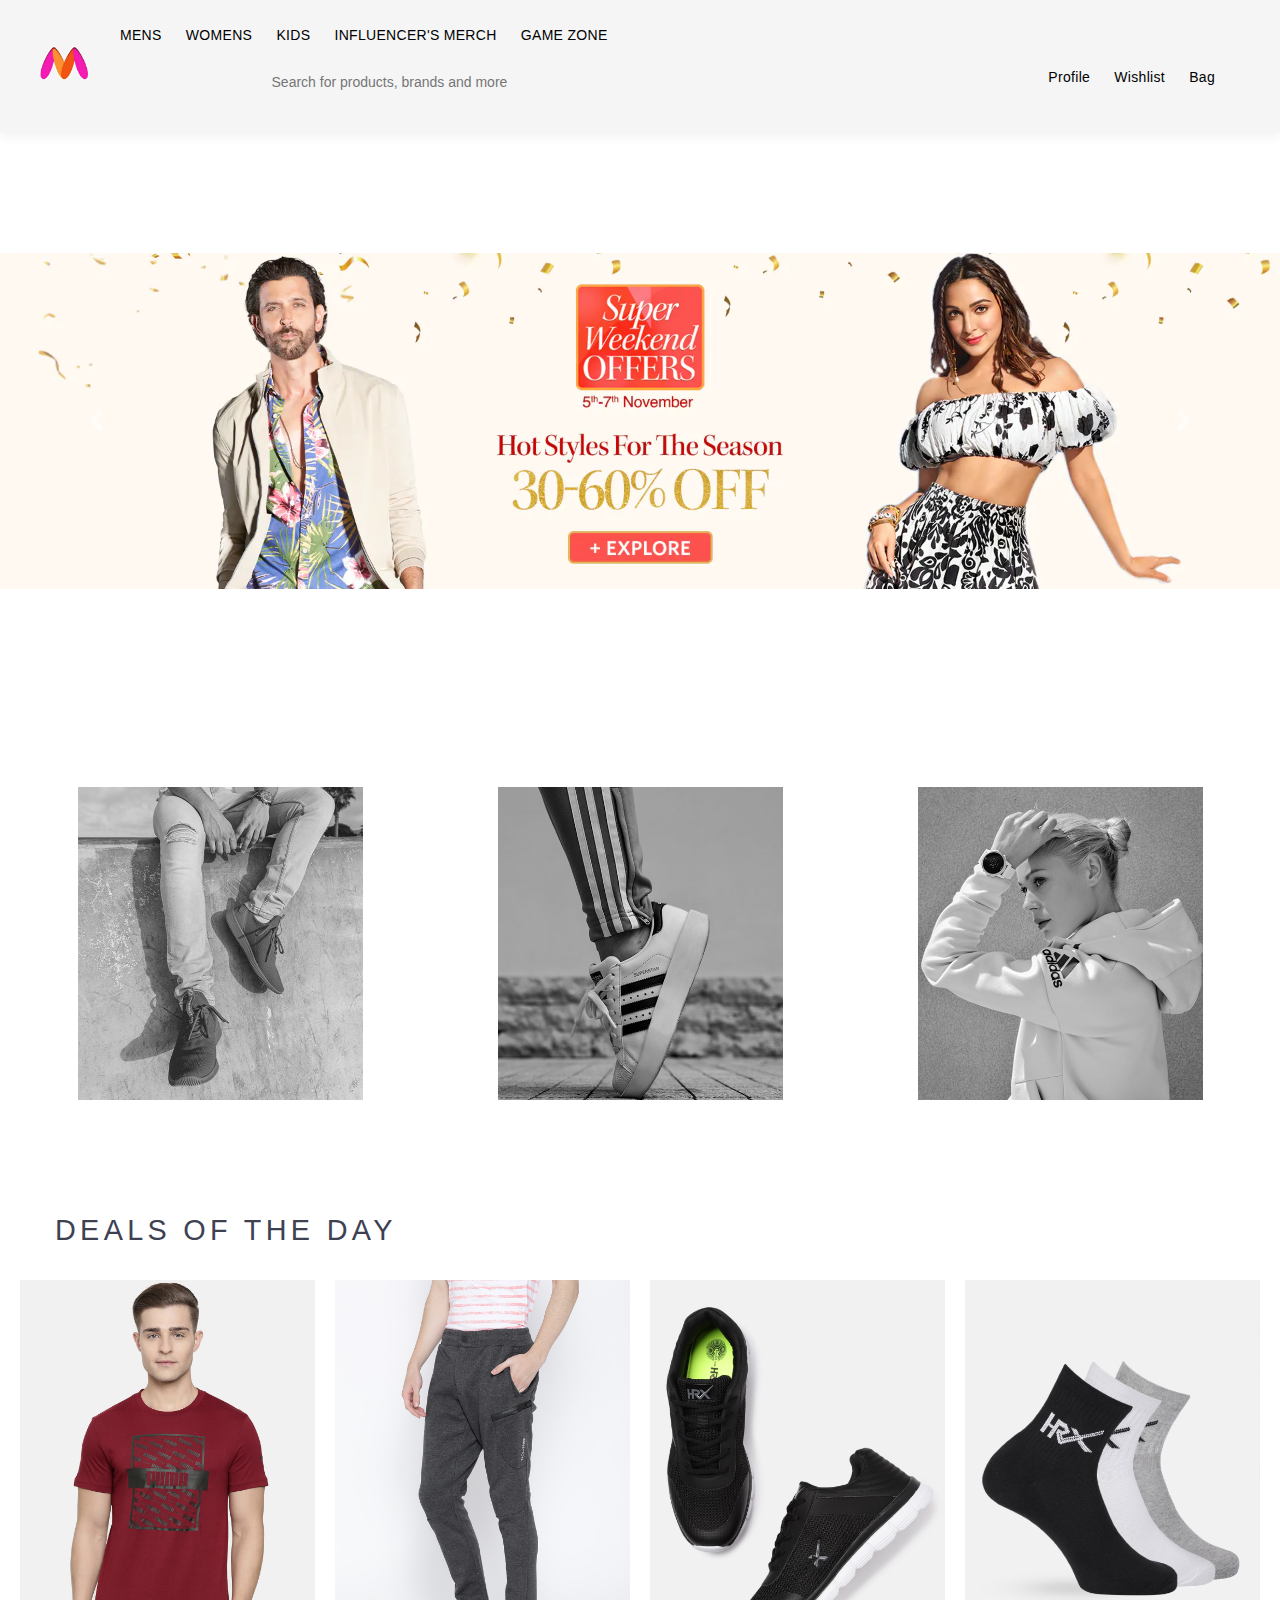
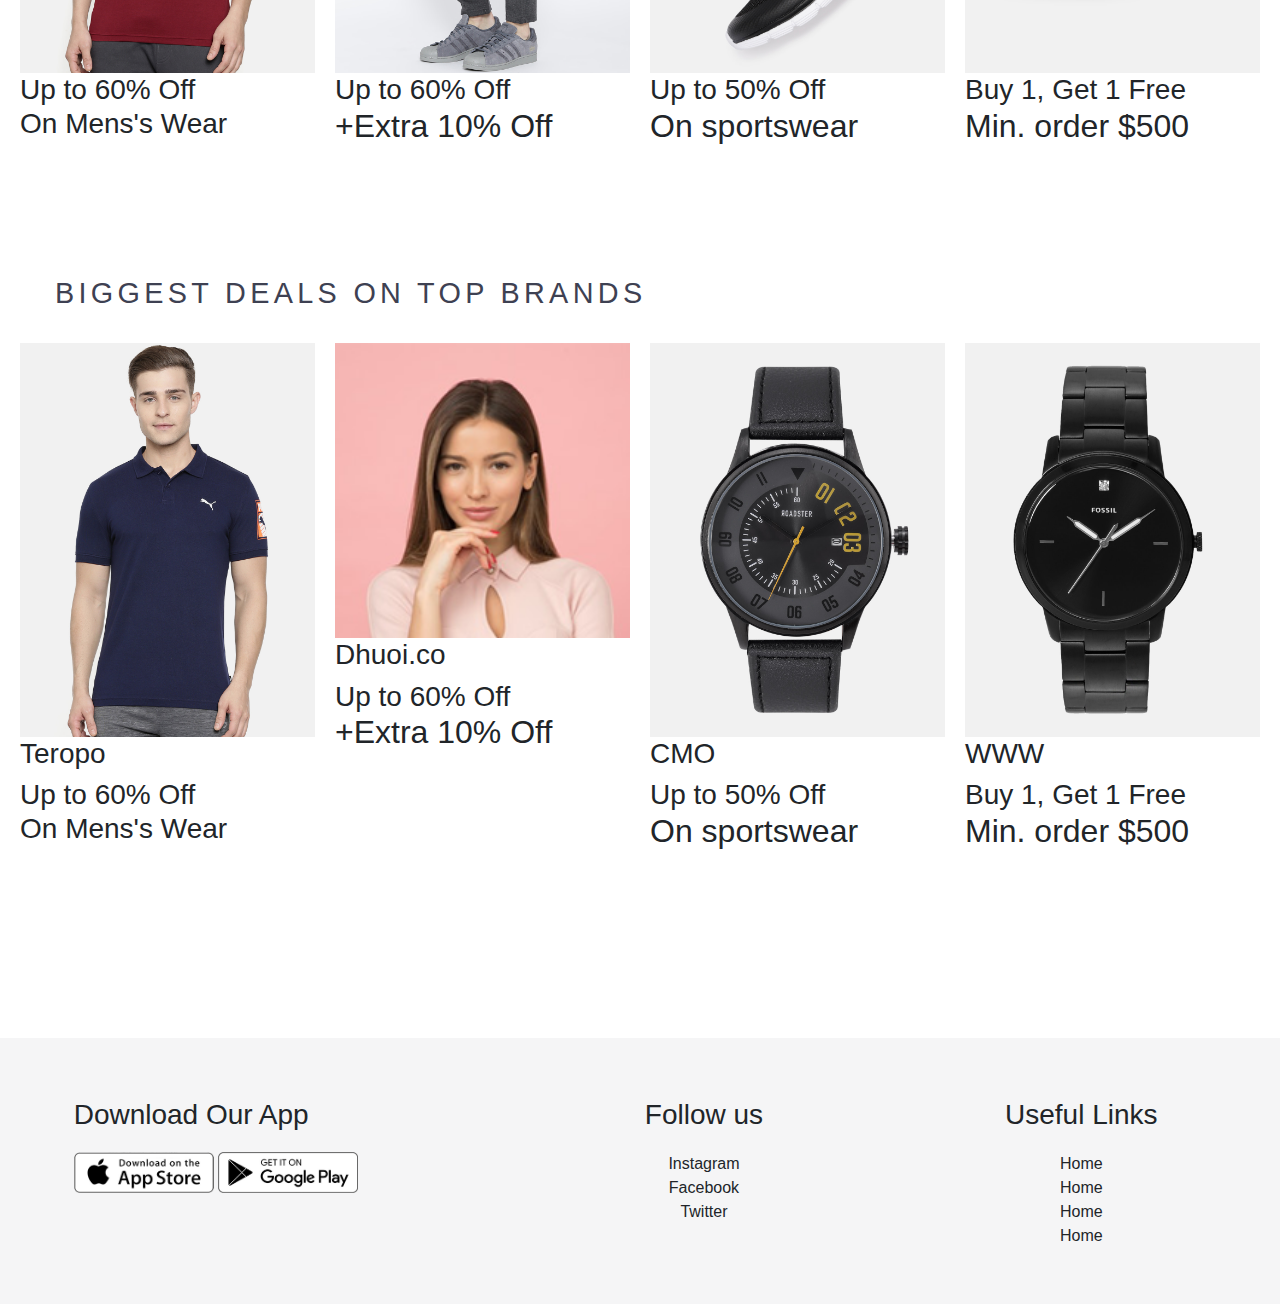
<file: index.html>
<!DOCTYPE html>
<html lang="en">
<head>
    <!-- java script for animations  -->
  <script src="https://code.jquery.com/jquery-3.3.1.slim.min.js"
  integrity="sha384-q8i/X+965DzO0rT7abK41JStQIAqVgRVzpbzo5smXKp4YfRvH+8abtTE1Pi6jizo"
  crossorigin="anonymous"></script>
<script src="https://cdnjs.cloudflare.com/ajax/libs/popper.js/1.14.7/umd/popper.min.js"
  integrity="sha384-UO2eT0CpHqdSJQ6hJty5KVphtPhzWj9WO1clHTMGa3JDZwrnQq4sF86dIHNDz0W1"
  crossorigin="anonymous"></script>
<script src="https://stackpath.bootstrapcdn.com/bootstrap/4.3.1/js/bootstrap.min.js"
  integrity="sha384-JjSmVgyd0p3pXB1rRibZUAYoIIy6OrQ6VrjIEaFf/nJGzIxFDsf4x0xIM+B07jRM"
  crossorigin="anonymous"></script>

  <link rel="stylesheet" href="https://stackpath.bootstrapcdn.com/bootstrap/4.3.1/css/bootstrap.min.css"
    integrity="sha384-ggOyR0iXCbMQv3Xipma34MD+dH/1fQ784/j6cY/iJTQUOhcWr7x9JvoRxT2MZw1T" crossorigin="anonymous" />
    <meta charset="UTF-8">
    <meta http-equiv="X-UA-Compatible" content="IE=edge">
    <meta name="viewport" content="width=device-width, initial-scale=1.0">
    <title>Myntra</title>
    <link rel="stylesheet" href="style.css">
    <link rel="stylesheet" href="https://use.fontawesome.com/releases/v5.15.2/css/all.css" integrity="sha384-vSIIfh2YWi9wW0r9iZe7RJPrKwp6bG+s9QZMoITbCckVJqGCCRhc+ccxNcdpHuYu" crossorigin="anonymous">
     
</head>
<body>
 
    <section>
       <div class="navbar">
           <div class="logo">
            <a href="index.html"><img src="./images/logo.png" alt="" width="75px"></a>
           </div>
           <nav>
               <ul>
                   <li class="men"><a href="http://">mens</a></li>
                   <li class="women"><a href="http://">womens</a></li>
                   <li class="kids"><a href="http://">kids</a></li>
                   <li class="home"><a href="influencer.html">Influencer's Merch</a></li>
                   <li class="offers"><a href="skincareRegimenQuiz-master/index.html">Game Zone</a></li>
               </ul>
               <div class="searchContainer">
                <i class="fa fa-search searchIcon"></i>
                <input class="searchBox" type="text" placeholder="Search for products, brands and more">
              </div>
           </nav>

           <div class="menu">
            <li class="home"> <i class="far fa-user"></i> <br><a href="http://">profile</a></li>
            <li class="offers"><i class="far fa-heart" aria-hidden="true"></i> <br> <a href="http://">wishlist</a></li>
            <li class="offers"><i class="fa fa-shopping-bag" aria-hidden="true"></i> <br> <a href="http://">bag</a></li>
           </div>
       </div>
       </section>
       <div style="padding: 60px;"></div>

       <!--testimonial section-->
       <section id="testimonials">
        <div id="carouselExampleControls" class="carousel slide" data-ride="false" data-interval="10000">
          <div class="carousel-inner">
            <div class="carousel-item active">
              <img class="testimonial-image" src="images/home_page/1.webp" alt="" srcset=""/>
            </div>
            <div class="carousel-item">
                <a href="./spin-wheel-master/example.html"><img class="testimonial-image" src="images/home_page/2.png" alt="" srcset=""/></a>
            </div>
            <div class="carousel-item">
                <img class="testimonial-image" src="images/home_page/3.webp" alt="" srcset=""/>
            </div>
            <div class="carousel-item">
                <img class="testimonial-image" src="images/home_page/4.webp" alt="" srcset=""/>
            </div>
            <div class="carousel-item">
                <img class="testimonial-image" src="images/home_page/5.webp" alt="" srcset=""/>
            </div>
          </div>
          <a class="carousel-control-prev" href="#carouselExampleControls" role="button" data-slide="prev">
            <span class="carousel-control-prev-icon" aria-hidden="true"></span>
            <span class="sr-only">Previous</span>
          </a>
          <a class="carousel-control-next" href="#carouselExampleControls" role="button" data-slide="next">
            <span class="carousel-control-next-icon" aria-hidden="true"></span>
            <span class="sr-only">Next</span>
          </a>
        </div>
      </section>

       <!-- <div class="container">
           <div class="row">
               <div class="col-6">
                   <img src="./images/Untitled design (1).png" alt="">
               </div>
               <div class="col-6" id="c">
                   <h1>Heaven-Scent Just For You</h1>
                   <p>Spring fragrances at Min.40% Off</p>
                   <a href="" class="btn">Explore Now &#10140;</a>

               </div>
           </div>
       </div> -->
    <!-- -------Features Categories------- -->
    <section>
    <div class="categories">
        <div class="container">
            <div class="row">
                <div class="col-3">
                    <img src="./images/category-1.jpg" alt="" srcset="">
                </div>
                <div class="col-3">
                    <img src="./images/category-2.jpg" alt="" srcset="">
                </div>
                <div class="col-3">
                    <img src="./images/category-3.jpg" alt="" srcset="">
                </div>
            </div>
        </div>
    </div>
   </div>
</section>



    <!-- -------Features Products------- -->
    <div class="container">
        <h2 class="title">Deals of the day</h2>
        <div class="row">

            <div class="col-4">
                <img src="images/product-1.jpg" alt="" srcset="">
                <h3>Up to 60% Off <br> On Mens's Wear</h3>
            </div>
            <div class="col-4">
                <img src="images/product-3.jpg" alt="" srcset="">
                <h3>Up to 60% Off <br> <span class="extra">+Extra 10% Off</span></h3>
            </div>
            <div class="col-4">
                <img src="images/product-2.jpg" alt="" srcset="">
                <h3>Up to 50% Off <br> <span class="extra">On sportswear</span></h3>
            </div>
            <div class="col-4">
                <img src="images/product-7.jpg" alt="" srcset="">
                <h3>Buy 1, Get 1 Free<br> <span class="extra">Min. order $500</span></h3>
            </div>
        </div>
    </div>
    <!-- -------Features Products------- -->
    <div class="container">
        <h2 class="title">Biggest Deals on top Brands</h2>
        <div class="row">

            <div class="col-4">
                <img src="images/product-4.jpg" alt="" srcset="">
                <h3>Teropo</h3>
                <h3>Up to 60% Off <br> On Mens's Wear</h3>
               
            </div>
            <div class="col-4">
                <img src="images/user-3.png" alt="" srcset="">
                <h3>Dhuoi.co</h3>
                <h3>Up to 60% Off <br> <span class="extra">+Extra 10% Off</span></h3>
            </div>
            <div class="col-4">
                <img src="images/product-9.jpg" alt="" srcset="">
                <h3>CMO</h3>
                <h3>Up to 50% Off <br> <span class="extra">On sportswear</span></h3>
            </div>
            <div class="col-4">
                <img src="images/product-8.jpg" alt="" srcset="">
                <h3>WWW</h3>
                <h3>Buy 1, Get 1 Free<br> <span class="extra">Min. order $500</span></h3>
            </div>
        </div>
    </div>
<!-- Brands -->
<!-- <div class="brands">
    <div class="small-container">
        <div class="row">
            <div class="col-5">
                <img src="images/logo-coca-cola.png" alt="" srcset="">
            </div>
            <div class="col-5">
                <img src="images/logo-godrej.png" alt="" srcset="">
            </div>
            <div class="col-5">
                <img src="images/logo-oppo.png" alt="" srcset="">
            </div>
            <div class="col-5">
                <img src="images/logo-paypal.png" alt="" srcset="">
            </div>
            <div class="col-5">
                <img src="images/logo-philips.png" alt="" srcset="">
            </div>
        </div>
    </div>
</div> -->
<div style="padding: 60px;"></div>

<div class="footer">
    <div class="container">
        <div class="row">
            <div class="footer-col-1">
                <h3 class="download">Download Our App</h3>
                <div class="app-logo">
                    <img src="images/app-store.png" alt="" srcset="">
                    <img src="images/play-store.png" alt="" srcset="">
                </div>
            </div>
            <div class="footer-col-3">
                <h3>Follow us</h3>
                <ul>
                    <li>Instagram</li>
                    <li>Facebook</li>
                    <li>Twitter</li>
                </ul>
            </div>
            <div class="footer-col-4">
                <h3>Useful Links</h3>
                <ul>
                    <li>Home</li>
                    <li>Home</li>
                    <li>Home</li>
                    <li>Home</li>
                </ul>
            </div>
        </div> 
    </div>
</div>
</body>
</html>
</file>
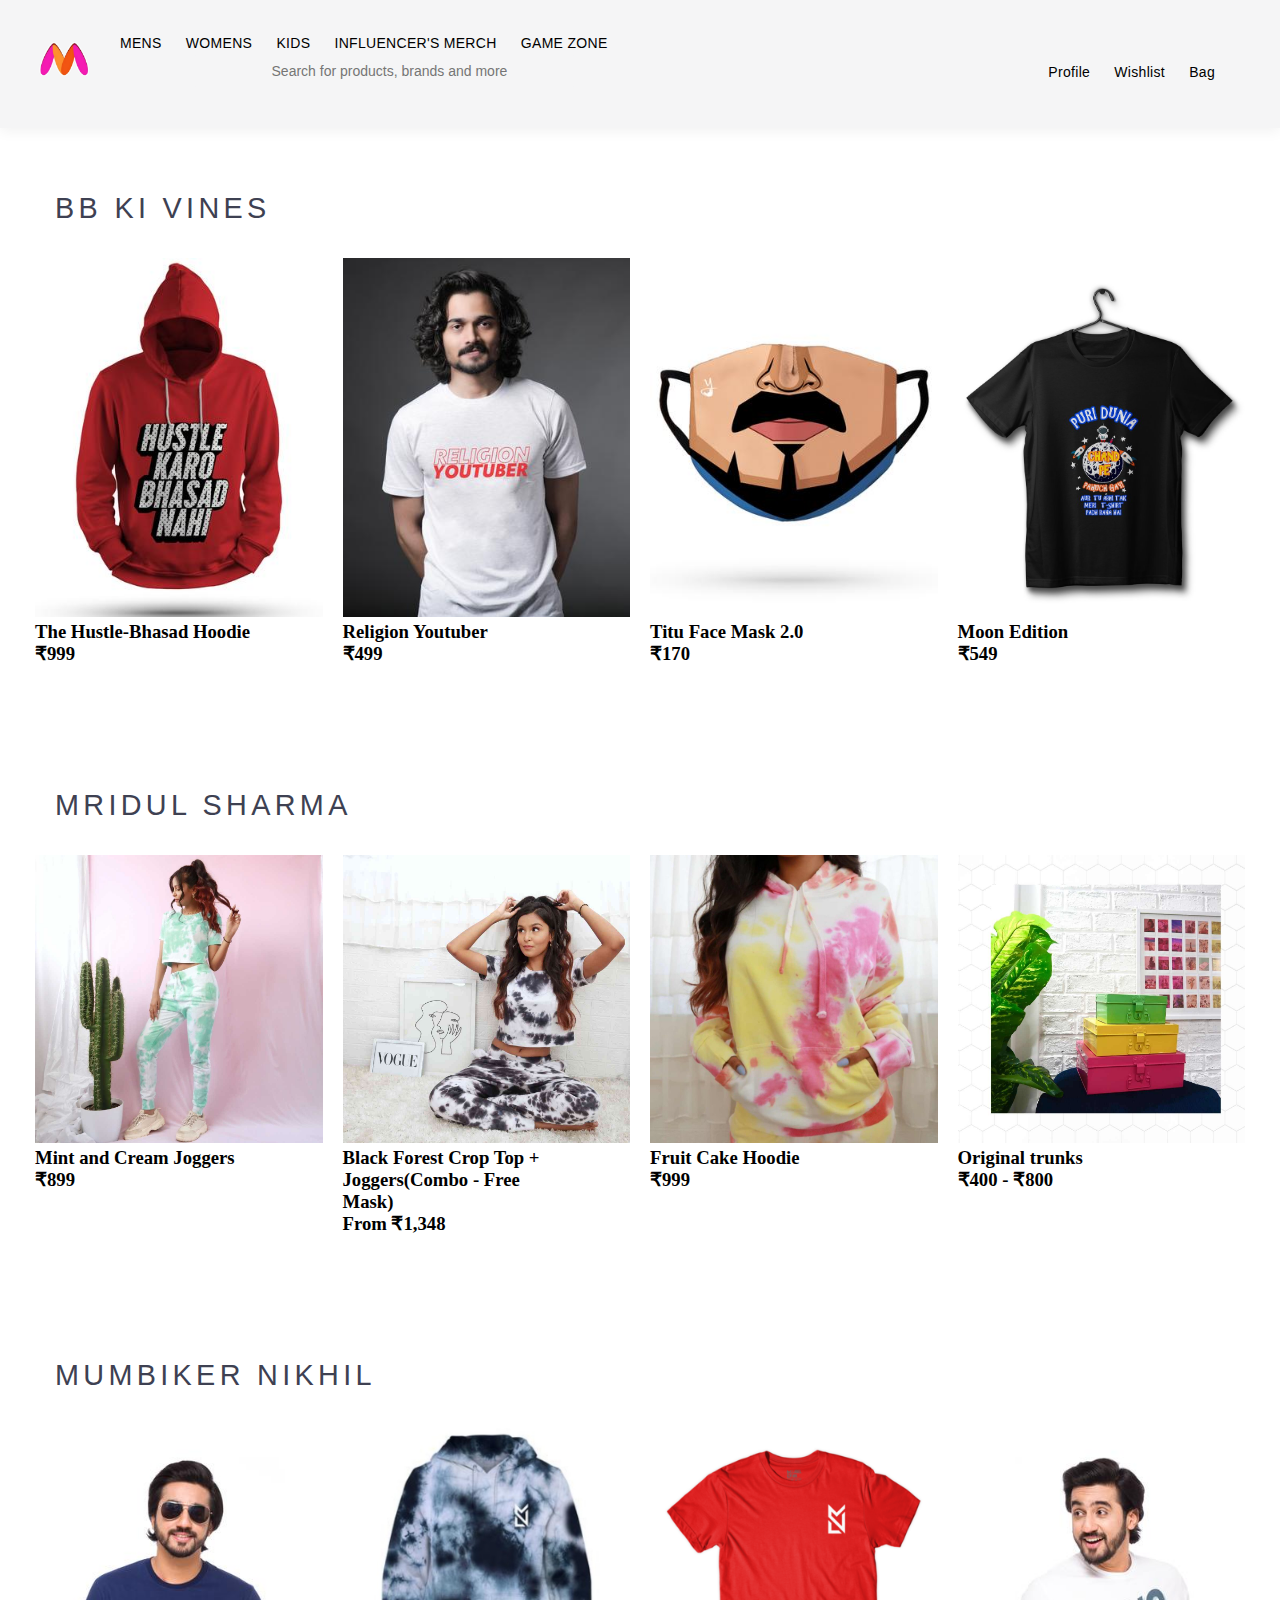
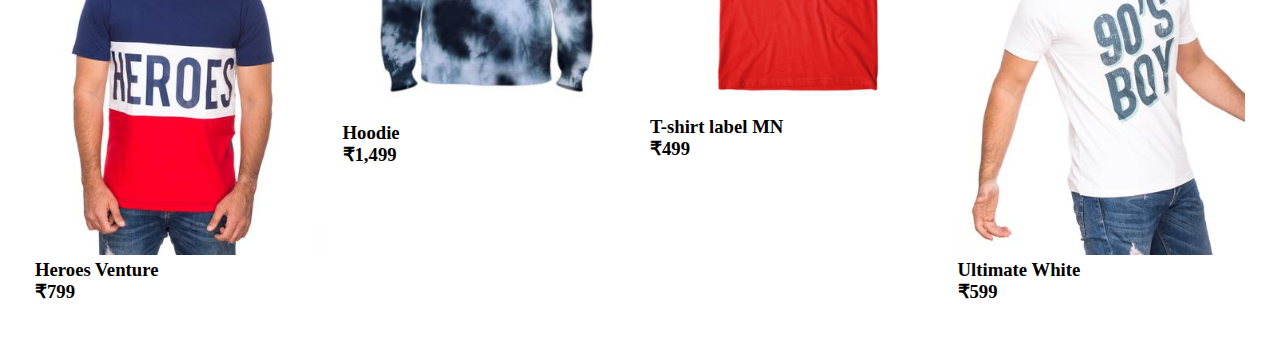
<file: influencer.html>
<!DOCTYPE html>
<html lang="en">
<head>
    <meta charset="UTF-8">
    <meta http-equiv="X-UA-Compatible" content="IE=edge">
    <meta name="viewport" content="width=device-width, initial-scale=1.0">
    <title>Influencer's Merch</title>
    <link rel="stylesheet" href="style.css">
    <link rel="stylesheet" href="https://use.fontawesome.com/releases/v5.15.2/css/all.css" integrity="sha384-vSIIfh2YWi9wW0r9iZe7RJPrKwp6bG+s9QZMoITbCckVJqGCCRhc+ccxNcdpHuYu" crossorigin="anonymous">
</head>
<body>
    <div class="navbar">
        <div class="logo">
            <a href="index.html"><img src="./images/logo.png" alt="" width="75px"></a>
        </div>
        <nav>
            <ul>
                <li class="men"><a href="http://">mens</a></li>
                <li class="women"><a href="http://">womens</a></li>
                <li class="kids"><a href="http://">kids</a></li>
                <li class="home"><a href="influencer.html">Influencer's Merch</a></li>
                <li class="offers"><a href="skincareRegimenQuiz-master/index.html">Game Zone</a></li>
            </ul>
            <div class="searchContainer">
             <i class="fa fa-search searchIcon"></i>
             <input class="searchBox" type="text" placeholder="Search for products, brands and more">
           </div>
        </nav>

        <div class="menu">
         <li class="home"> <i class="far fa-user"></i> <br><a href="http://">profile</a></li>
         <li class="offers"><i class="far fa-heart" aria-hidden="true"></i> <br> <a href="http://">wishlist</a></li>
         <li class="offers"><i class="fa fa-shopping-bag" aria-hidden="true"></i> <br> <a href="http://">bag</a></li>
        </div>
    </div>
    <div style="padding: 60;"></div>

    <div class="container">
        <h2 class="title">BB Ki vines</h2>
        <div class="row">

            <div class="col-4">
                <img src="images/influencer/bb.jpg" alt="" srcset="">
                <h3>The Hustle-Bhasad Hoodie<br>₹999</h3>

            </div>
            <div class="col-4">
                <img src="images/influencer/bb1.jpg" alt="" srcset="">
                <h3>Religion Youtuber<br>₹499</h3>
            </div>
            <div class="col-4">
                <img src="images/influencer/bb2.jpg" alt="" srcset="">
                <h3>Titu Face Mask 2.0<br>₹170</h3>
            </div>
            <div class="col-4">
                <img src="images/influencer/bb3.jpg" alt="" srcset="">
                <h3>Moon Edition<br>₹549</h3>
            </div>
        </div>
    </div>


    <div class="container">
        <h2 class="title">Mridul Sharma</h2>
        <div class="row">
            <div class="col-4">
                <img src="images/influencer/mridul_sharma.jpg" alt="" srcset="">
                <h3>Mint and Cream Joggers<br>₹899</h3>
            </div>
            <div class="col-4">
                <img src="images/influencer/mridul_sharma1.jpg" alt="" srcset="">
                <h3>Black Forest Crop Top +<br>Joggers(Combo - Free <br>Mask) <br>From ₹1,348</h3>
            </div>
            <div class="col-4">
                <img src="images/influencer/mridul_sharma2.jpg" alt="" srcset="">
                <h3>Fruit Cake Hoodie<br>₹999</h3>

            </div>
            <div class="col-4">
                <img src="images/influencer/mridul_sharma3.jpg" alt="" srcset="">
                <h3>Original trunks<br>₹400 - ₹800</h3>
            </div>
        </div>
    </div>


    <div class="container">
        <h2 class="title">Mumbiker Nikhil</h2>
        <div class="row">

            <div class="col-4">
                <img src="images/influencer/mn2.jpg" alt="" srcset="">
                <h3>Heroes Venture<br>₹799</h3>

            </div>
            <div class="col-4">
                <img src="images/influencer/mn.jpg" alt="" srcset="">
                <h3>Hoodie<br>₹1,499</h3>
            </div>
            <div class="col-4">
                <img src="images/influencer/mn1.png" alt="" srcset="">
                <h3>T-shirt label MN<br>₹499</h3>
            </div>
            <div class="col-4">
                <img src="images/influencer/mn3.jpg" alt="" srcset="">
                <h3>Ultimate White<br>₹599</h3>
            </div>
        </div>
    </div>
</body>
</html>
</file>
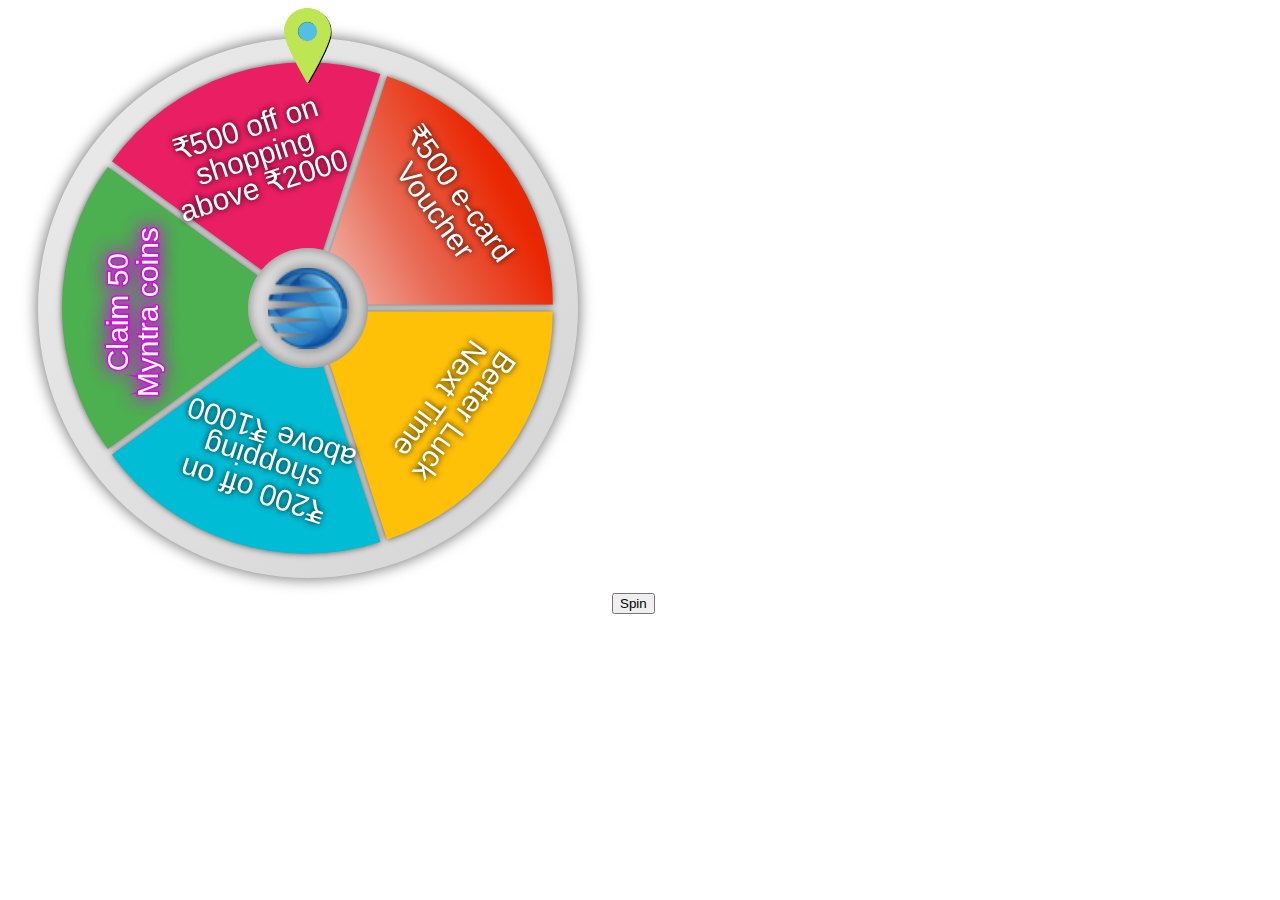
<file: spin-wheel-master/example.html>
<!doctype html>
<html lang="en">

<head>
  <meta charset="UTF-8">
  <title>Spin Wheel</title>
  <link rel="stylesheet" href="style.css">
  <script src="lib/jquery.min.js"></script>
  <script src="src/jquery.spin-wheel.js"></script>
  <script src="src/jquery.spin-wheel-skins.js"></script>
  <link rel="stylesheet" href="style.css">
</head>

<body>
  <div id="spinwheel"></div>
  <button type="button" id="spin">Spin</button>
  <script class="spinwheel">
    $(function () {

      SpinWheelSkins['myskin'] = $.extend({}, SpinWheelSkins.default);
      //SpinWheelSkins['myskin'].innerCircle[0]['shadow'].type = 'outer';
      SpinWheelSkins['myskin'].innerCircle[1]['color'] = null;
      SpinWheelSkins['myskin'].innerCircle[1]['image'] = 'logo.png';

      $("#spinwheel").spinWheel({
        slices: [
          { label: 'Better Luck Next Time', chance: 30, prize: false },
          { label: '₹200 off on shopping above ₹1000', chance: 30, prize: true },
          { label: 'Claim 50 Myntra coins', chance: 20, prize: true, style: { text: { color: '#ffffff', font: 'sans-serif', font_size: 10, shadow: { blur: 6, color: '#d011dd' }, stroke: { width: 1, color: '#d011dd' } } } },
          { label: '₹500 off on shopping above ₹2000', chance: 8, prize: true },
          { label: '₹500 e-card Voucher', chance: 2, prize: true },

        ],
        skin: 'myskin',
        radius: 300,
        tick_sound: 'tick.mp3',
        duration:9000,
        speed:6,
        onStop: function (idx, slice) {
          console.log('winner is ', idx, slice);
        }
      });

      $("#spin").click(function () {
        $("#spinwheel").spinWheel().spin();
      })
    });
  </script>
</body>

</html>
</file>
<file: style.css>
*{
    margin: 0;
    padding: 0;
    box-sizing: border-box;
}

a{
    text-decoration: none;
    color: black;
}

.navbar{
    display: flex;
    align-items: center;
    padding: 25px;
    top: 0;
    box-shadow: 0 4px 12px 0 rgb(0 0 0 / 5%);
    font-weight: 500;
    font-family: -apple-system, BlinkMacSystemFont, 'Segoe UI', Roboto, Oxygen, Ubuntu, Cantarell, 'Open Sans', 'Helvetica Neue', sans-serif;
    text-transform: uppercase;
    font-size: 14px;
    letter-spacing: .3px;
    background-color:#f5f5f6;
}

nav{
    flex: 1;
    text-align: left;
}

nav ul{
    display: inline-block;
    list-style-type: none;
    
}

nav ul li{
    display: inline-block;
    margin-left: 20px;
}

nav ul li.men:hover, .home:hover{
    border-bottom: 4px solid #ee5f73;
}
nav ul li.women:hover{
    border-bottom: 4px solid #fb56c1;
}

nav ul li.kids:hover{
    border-bottom: 4px solid #ee5f73;
    
}

nav ul li.home:hover{
    border-bottom: 4px solid #f2c210;
}

nav ul li.offers:hover{
    border-bottom: 4px solid #0db7af;
}

.menu{
    margin-right: 20px;
    text-align: center;
    text-transform: capitalize;
    
}

.menu li{
    display: inline-block;
    margin-right: 20px;
}

.searchContainer {
    display: inline-flex;
    flex: 1 1 300px;
    position: relative;
   
    border-radius: 5px;
    overflow: hidden;
    margin-left: 10%;
    width: 40%;
    background: #f5f5f6;
    height: 30%;
    
  }

  .searchIcon {
    padding: 0.9rem;
    color: #696e79;
  }
  
 
  .searchBox {
    border: transparent;
    padding: 0.5rem 0.5rem 0.5rem 0;
    flex: 1;
    width: 40%;
    margin-left: 2%;
    background: #f5f5f6;
    height: 50%;
  }
  
 input[type=text]{
    margin-left: 10%;
    width: 40%;
    height: 40px;
    font-size: 14px;
    padding: 10px;
    color: #696e79;
    border-radius: 0 4px 4px 0;
    line-height: 24px;
    background: #f5f5f6;
 }

 input[type=text]:focus{
    background: #fff;
    border: #fff;
}





.container{
    max-width: 1300px;
    margin: 50px auto 50px auto;
    padding: 100px 25px;
  
}


.row{
    display: flex;
    align-items: flex-start;
    flex-wrap: wrap;
    justify-content: space-around;
  
   
}

.col-6{
    flex-basis: 50%;
    min-width: 100px;
    font-size: 2rem;
    cursor: pointer;
 
}

.col-6 img{
    max-width: 100%;
    padding: 20px 0;
}

.col-6 h1,p {
    font-size: 3rem;
    line-height: 60px;
    margin: 25px 0;
    padding-left: 20px;
  }

.col-6 p{
    font-family: monospace;
}

.col-6 h1{
    font-family: Cambria, Cochin, Georgia, Times, 'Times New Roman', serif;
    font-weight: 300;
}

  .btn {
    display: inline-block;
    background: transparent;
    color: #000;
    padding-left: 20px;
  }
  
  


/* ----Features Categories---- */

.categories {
    margin: 70px 0;
  }
  .categories img{
      filter: grayscale(100%);
      transition: filter 0.5s;
      cursor: pointer;
  }

  .categories img:hover{
      filter: grayscale(0%);
  }
  .col-3 {
    flex-basis: 30%;
    min-width: 250px;
    margin-bottom: 30px;
    cursor: pointer;
  }
  
  .col-3 img {
    width: 100%;
  }
  
  .container {
    max-width: 100vw;
    margin: auto;
    padding: 0 25px;
  }
  
  #testimonials {
    text-align: center;
    color: #fff;
    padding-bottom: 10%;
    margin: 0;
  }
  .testimonial-image {
    width: 100%;
  }
  .carousel-item {
    padding:0;
    margin: 0;
  }

  /* Features Products */
.title {
    text-align: left;
    margin: 0 auto 80px;
    position: relative;
    line-height: 60px;
    letter-spacing: .15em;
    color: #3e4152;
    font-family: Whitney,-apple-system,BlinkMacSystemFont,Segoe UI,Roboto,Helvetica,Arial,sans-serif;
    font-size: 1.8em;
    font-weight: 200;
    margin: 50px 0 10px 30px;
    max-height: 5em;
    font-weight: 500;
    text-transform: uppercase;
  }
  .col-4 {
    flex-basis: 25%;
    padding: 10px;
    min-height: 200px;
    margin-bottom: 50px;
    transition: transform 0.5s;
    cursor: pointer;
  }
  
  .col-4 img {
    width: 100%;
  }
  .col-4 h1,h2{
   
    font-family: Georgia, 'Times New Roman', Times, serif;
    font-weight: 200;
  }
  .col-4 h1 {
    font-size: 2.7rem;
    color: #3b3b3b;
  }
.col-4 h2{
    font-size: 2.2rem;
    padding: 10px 0;
    
}
  .extra{
      font-size: 2rem;
  }
  
  .rating {
    color: #ff523b;
  }
  
  .col-4:hover {
    transform: translateY(-5px);
  }
  



  
/* Brands */

.brands {
    margin: 100px auto;
  }
  
  .col-5 {
    width: 160px;
  }
  
  .col-5 img {
    width: 100%;
    cursor: pointer;
    filter: grayscale(100%);
    transition: filter 0.5s;
  }
  
  .col-5 img:hover {
    filter: grayscale(0%);
  }
  
  
/* Footer */

.footer {
    background-color: #f5f5f6;
    padding: 60px 0 20px;
  }
  .footer p{
      font-size: 30px;
  }
  
  .footer ul{
      list-style-type: none;
  }
  .footer h3 {
    
    margin-bottom: 20px;
  }
  .download{
      text-align: start;
  }
  .footer-col-1,
  .footer-col-2,
  .footer-col-3,
  .footer-col-4 {
    min-width: 250px;
    margin-bottom: 20px;
  }
  .footer-col-1 {
    flex-basis: 30%;
  }
  
  .footer-col-2 {
    flex: 1;
    text-align: center;
  }
  
  .footer-col-2 img {
    width: 180px;
    margin-bottom: 20px;
  }
  
  .footer-col-3,
  .footer-col-4 {
    flex-basis: 12%;
    text-align: center;
  }
  
  .app-logo {
    margin-top: 20px;
  }
  
  .app-logo img {
    width: 140px;
  }
  
  .footer hr {
    border: none;
    background: #b5b5b5;
    height: 1px;
    margin: 20px 0;
  }
  
  .copyright {
    text-align: center;
    font-size: 1rem;
  }
</file>
<file: spin-wheel-master/style.css>
#spinwheel{
    flex-direction: column-reverse;
}
</file>
